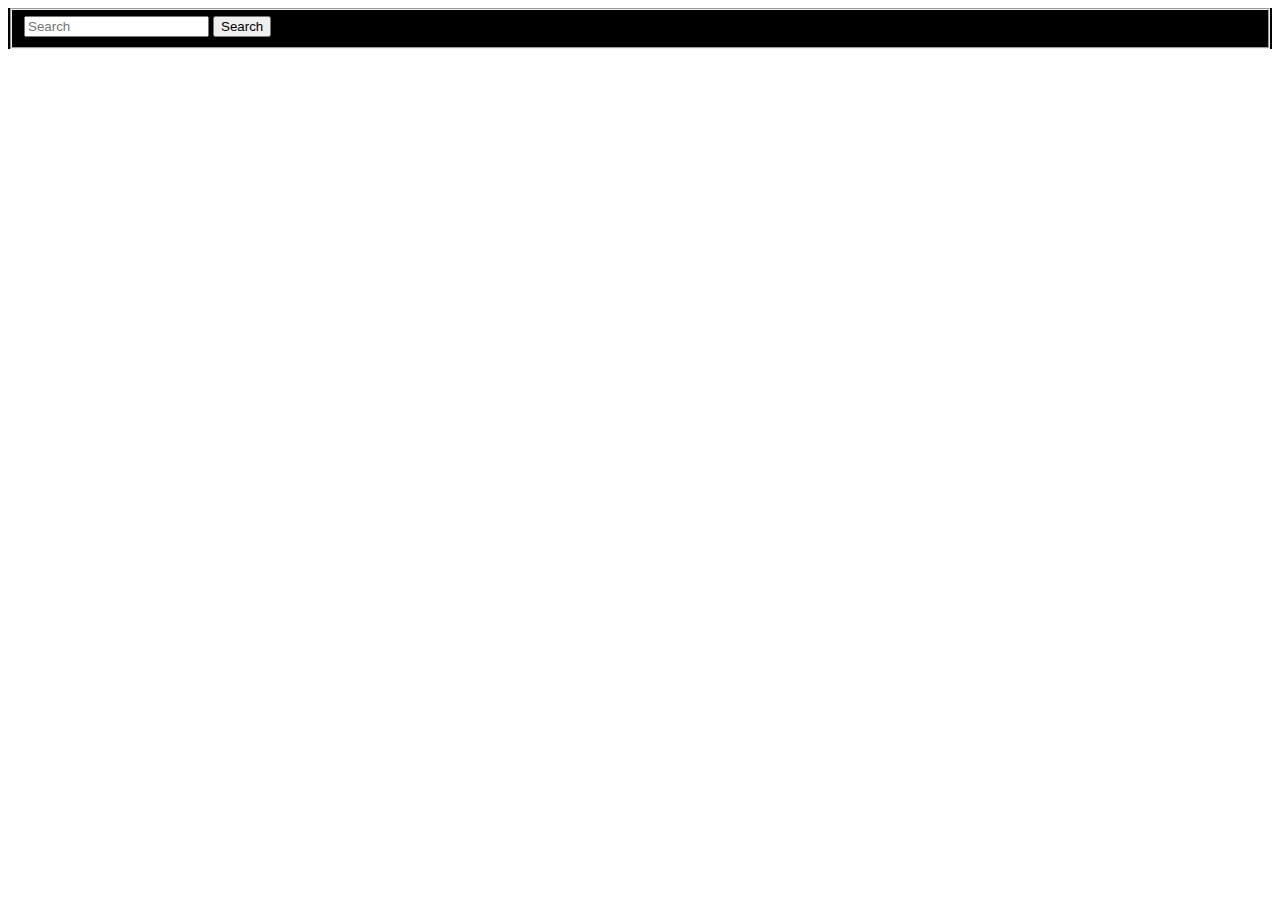
<file: bike-shop/index.html>
<!DOCTYPE html>
<html>

<head>
  <title>Sharin' Bikes</title>
  <meta charset="UTF-8">
  <link rel="stylesheet" href="stylesheets/application.css">
</head>

<body>
  <section class="top-bar">

    <fieldset> 
      <input type="text" placeholder="Search">
      <button type="button">Search</button>
    </fieldset>

  </section>
</body>

</html>
</file>
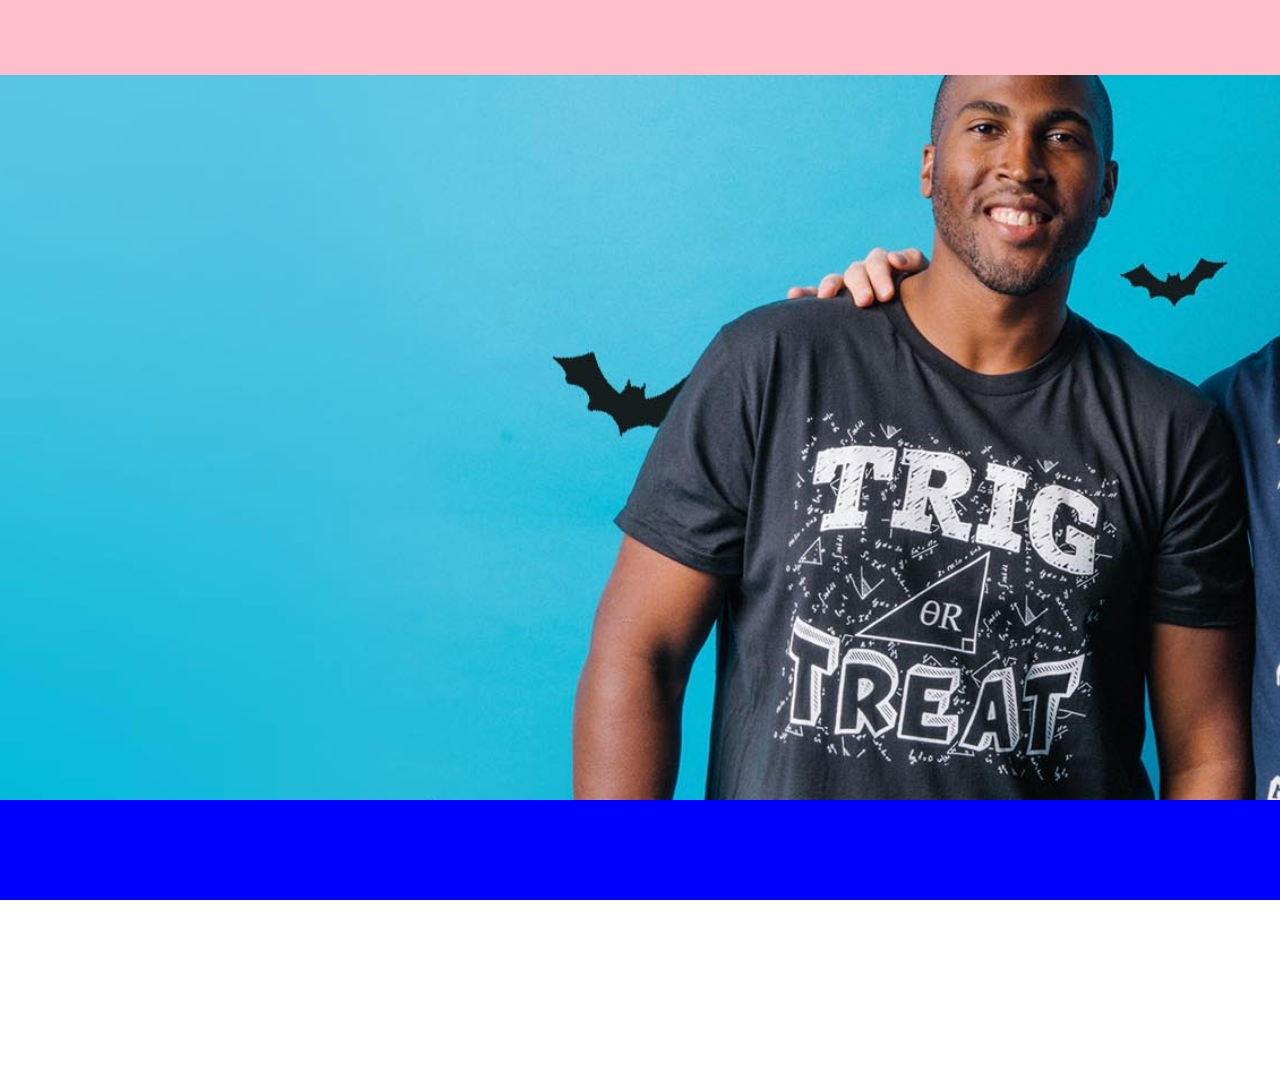
<file: clothing-shop/index.html>
<!DOCTYPE HTML>

<html>

  <head>
    <meta http-equiv="Content-Type" content="text/html; charset=UTF-8" />
    <title>Your Website</title>
    <link rel="stylesheet" href="assets/stylesheets/main.css">
  </head>

  <body>
    
  <nav>
    
  </nav>

  <div id="hero">
    
  </div>

  <div id="hero_cta">
    

  </div>

    <footer>
      
    </footer>

  </body>

</html>
</file>
<file: bike-shop/stylesheets/application.css>
.top-bar {
  background: black;
}
</file>
<file: clothing-shop/assets/stylesheets/main.css>
body {
  color: black; }

nav {
  height: 75px;
  width: 100vw;
  background: pink;
  position: absolute;
  top: 0;
  left: 0; }

#hero {
  position: absolute;
  left: 0;
  top: 75px;
  width: 100vw;
  height: calc(100vh - 75px);
  min-height: 1000px;
  background: url("../../public/images/hero_image.jpg");
  background-attachment: fixed;
  background-size: cover;
  background-repeat: no-repeat;
  background-position: center top; }

#hero_cta {
  width: 100vw;
  background: blue;
  position: absolute;
  bottom: 0;
  left: 0;
  height: 100px; }

/*# sourceMappingURL=main.css.map */
</file>
